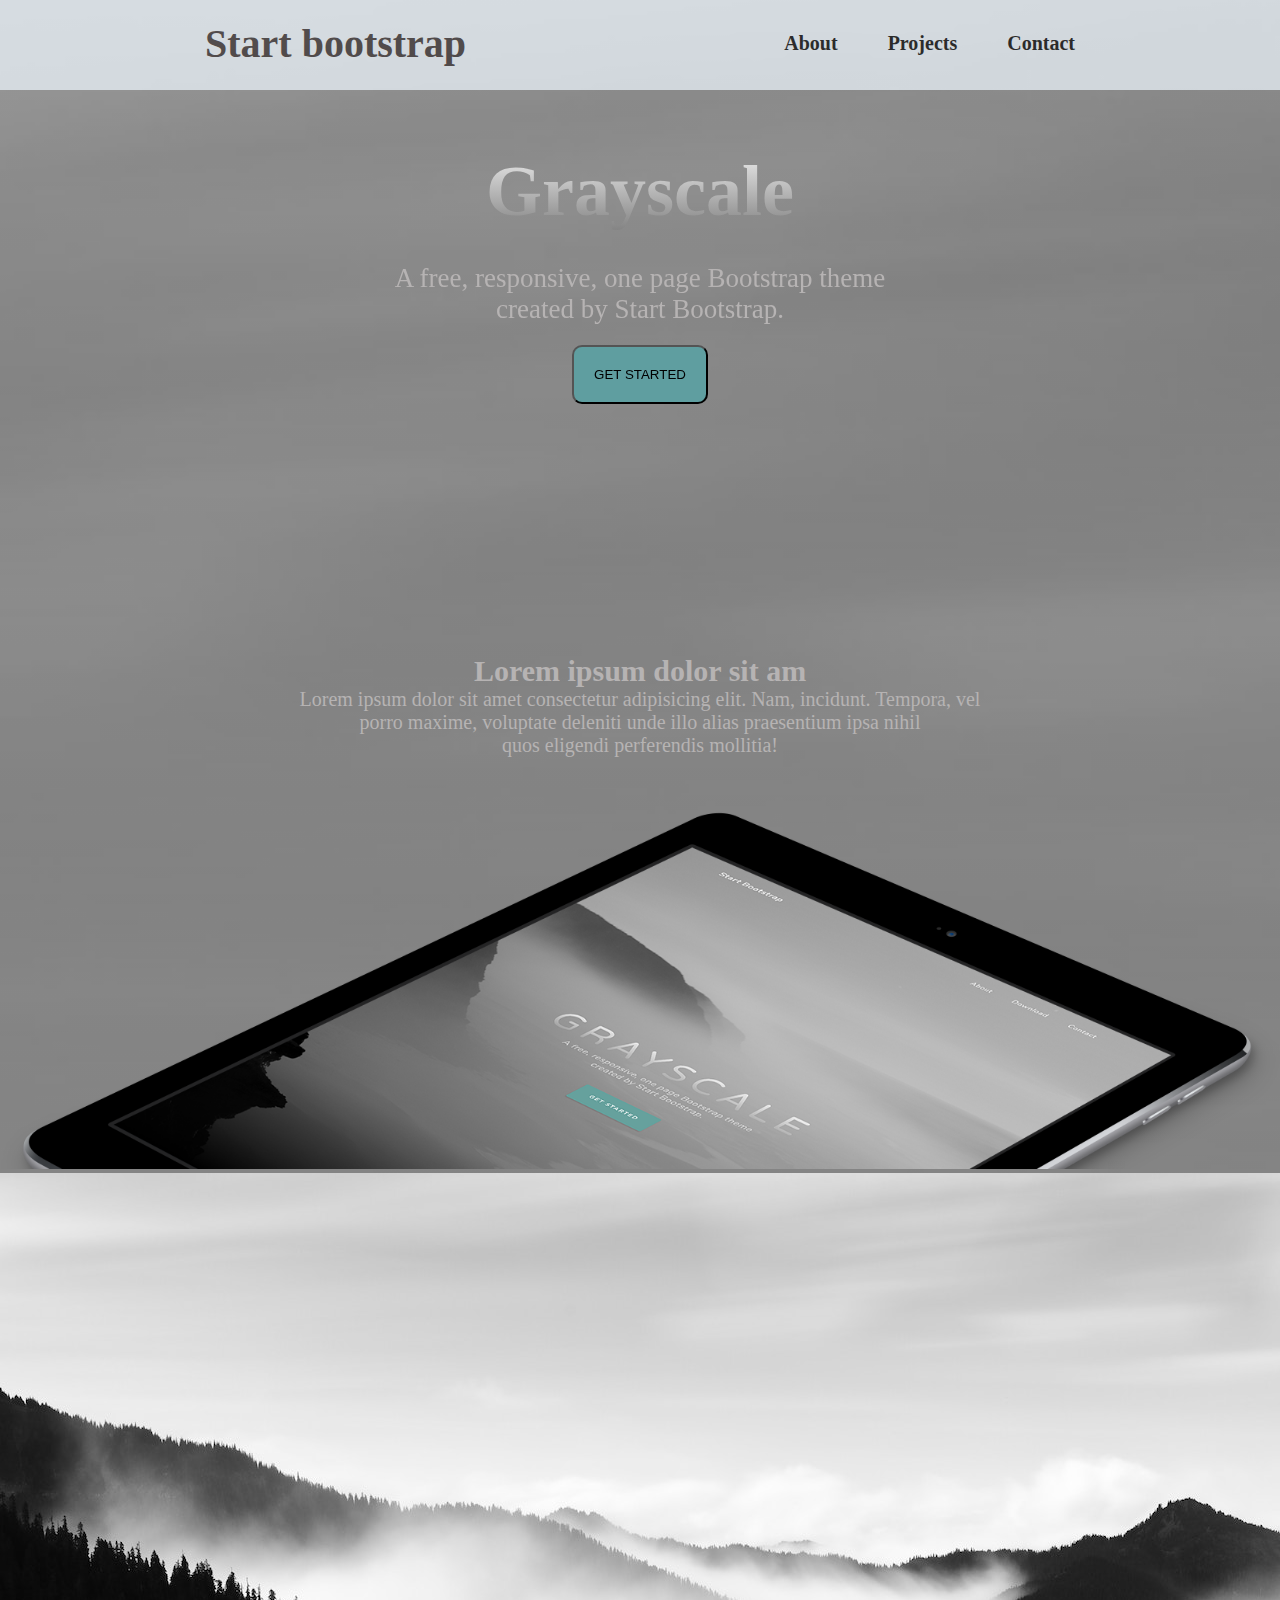
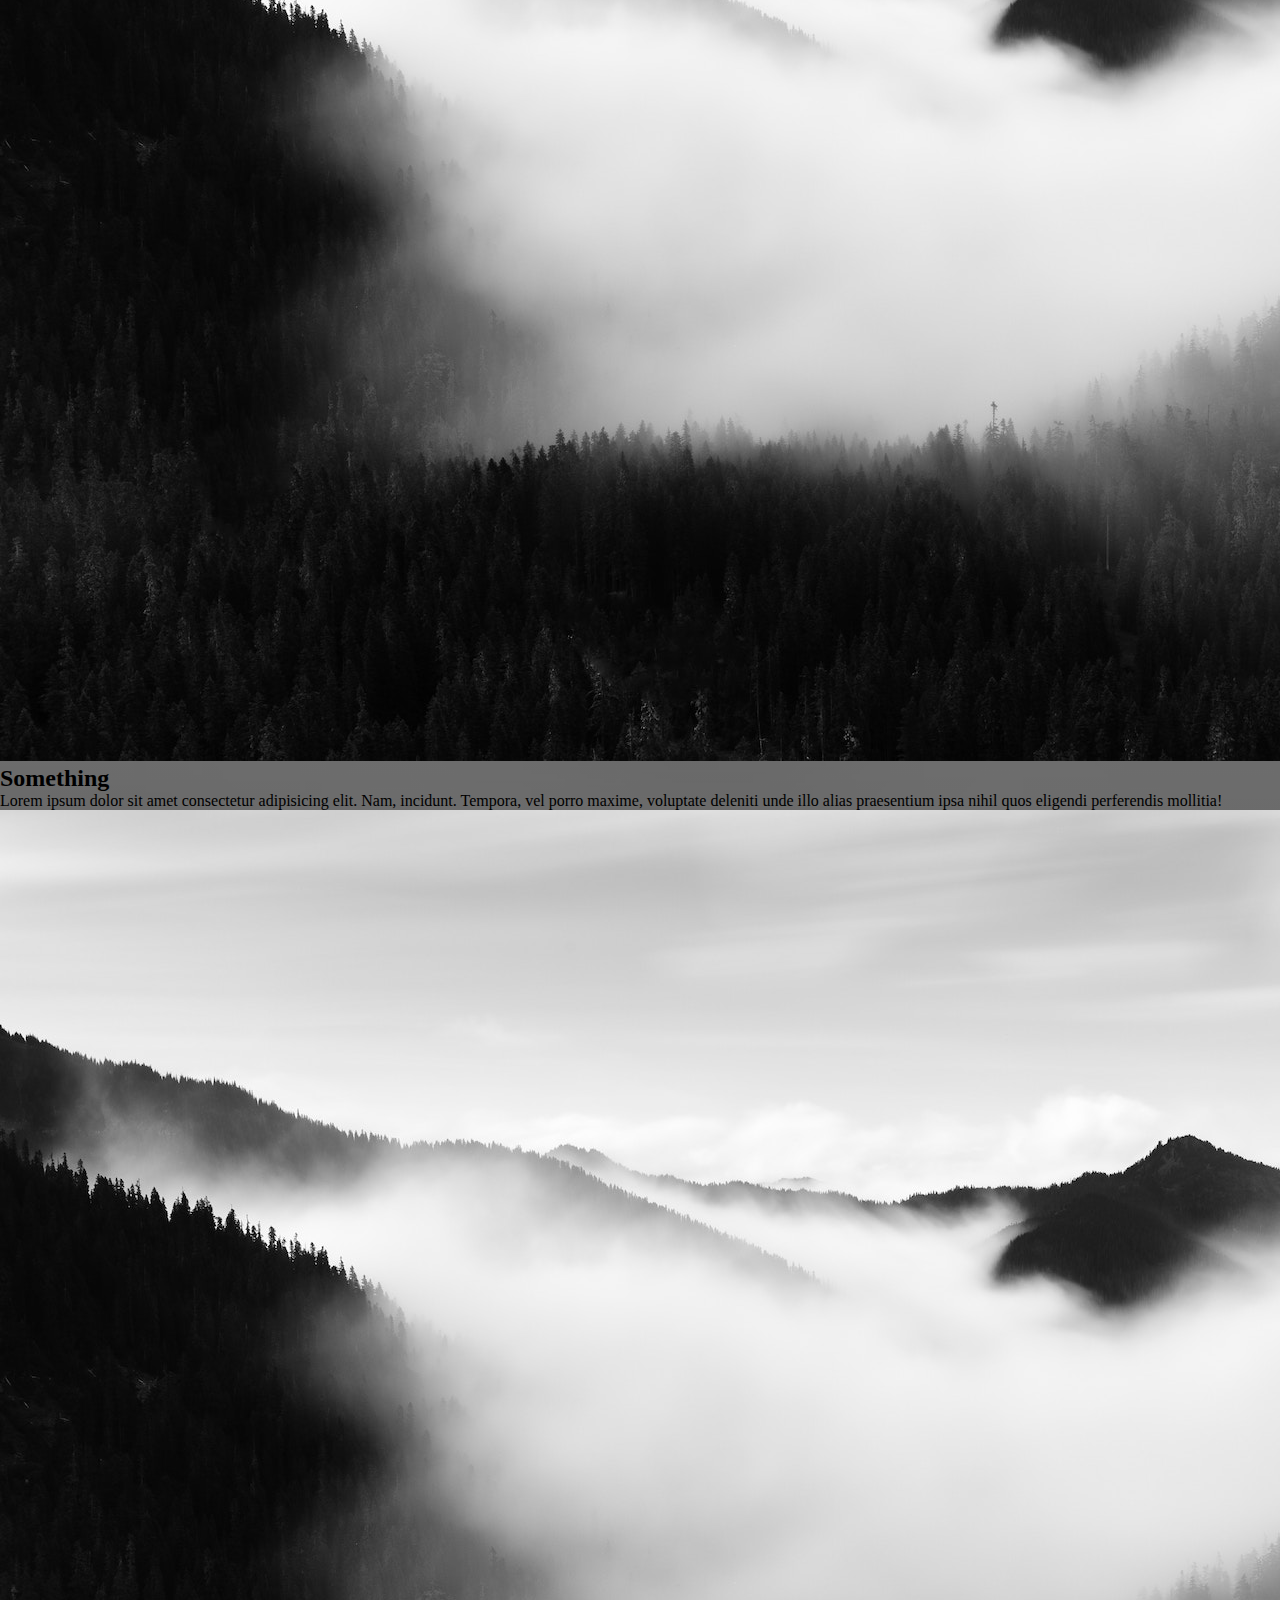
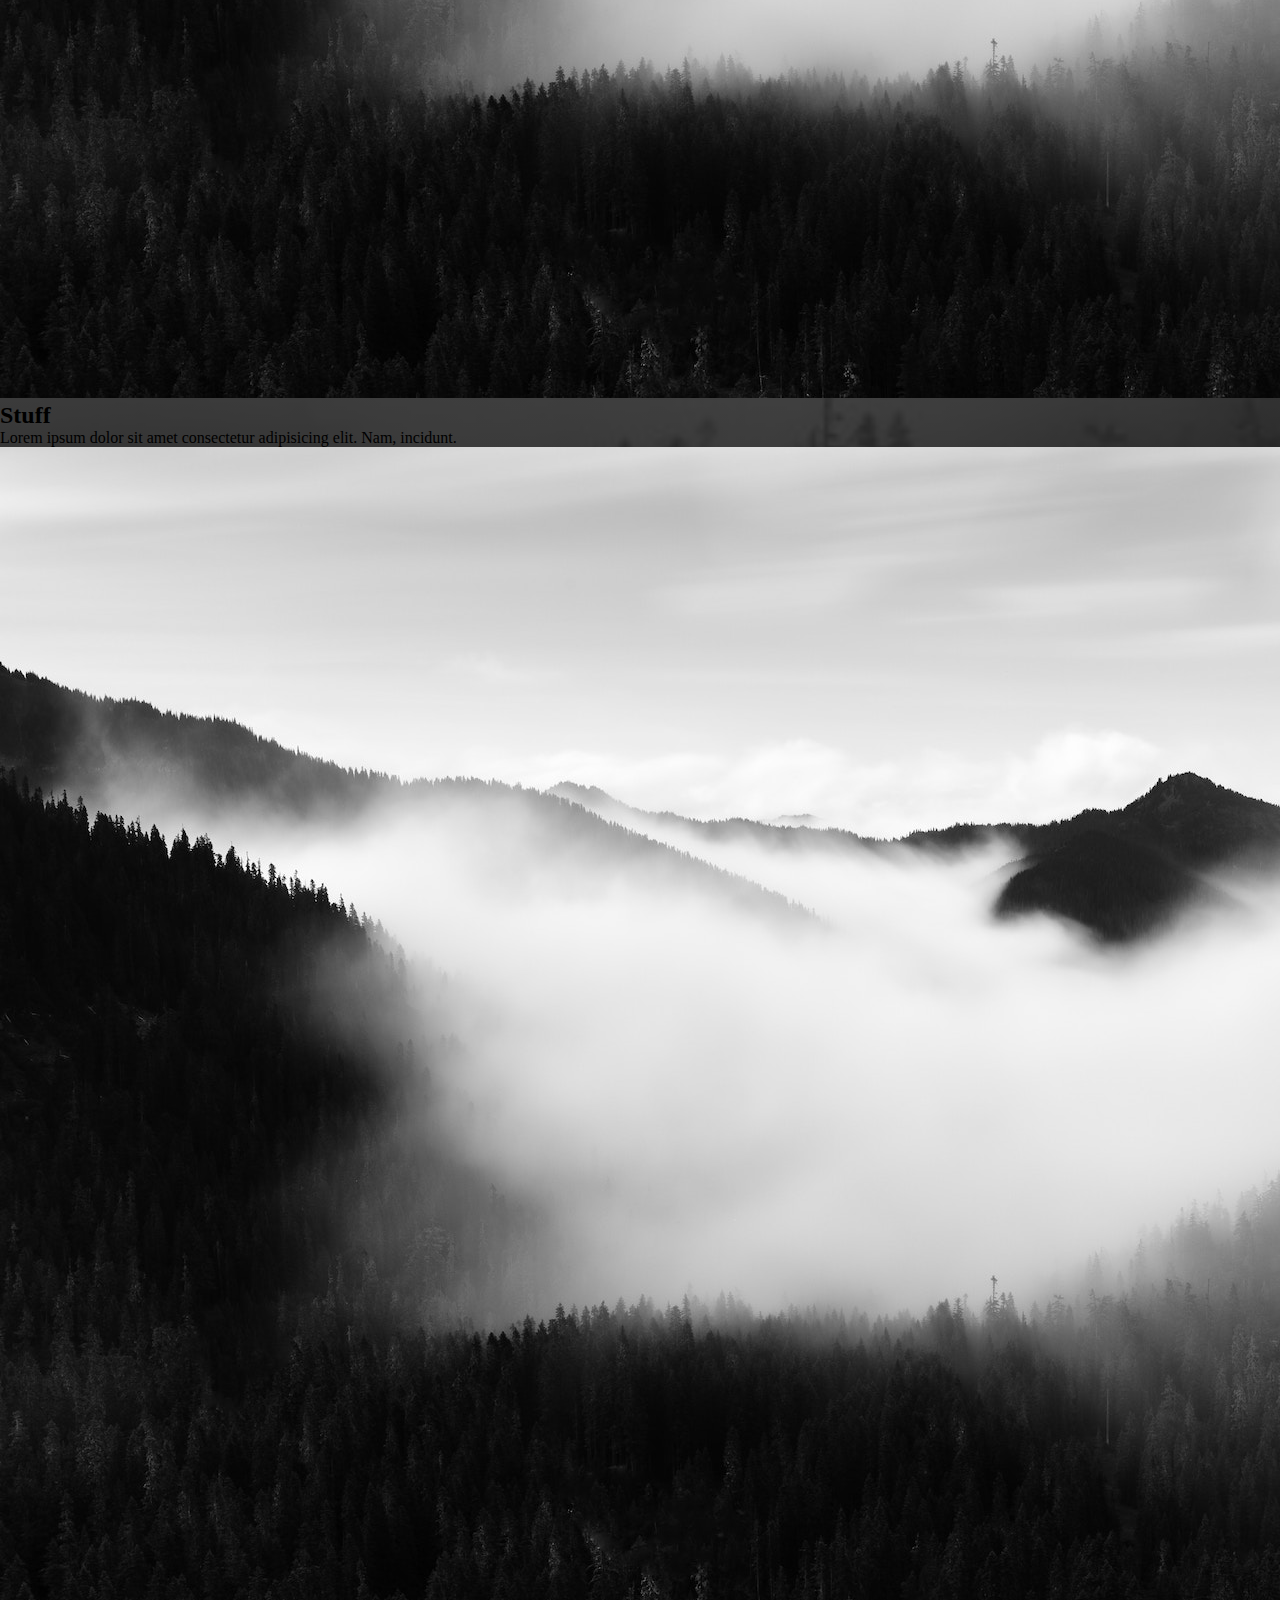
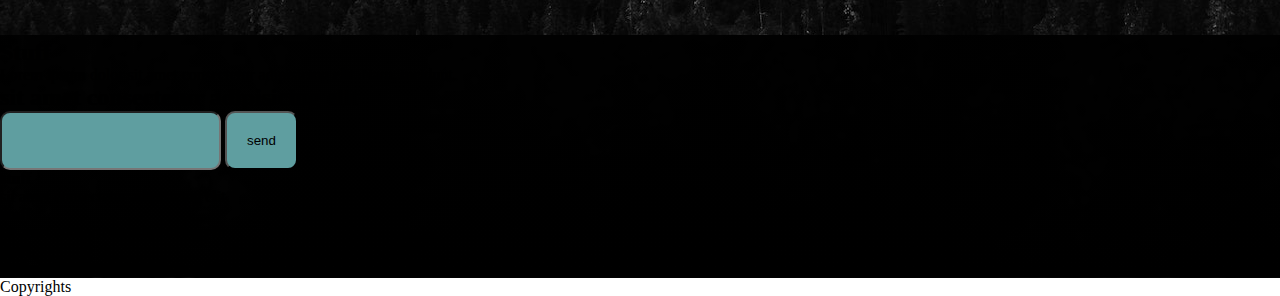
<file: code/index.html>
<!DOCTYPE html>
<html lang="en">
  <head>
    <meta name="viewport" content="width=device-width, initial-scale=1.0" />
    <meta charset="UTF-8" />
    <link rel="stylesheet" href="style.css" />
    <title>Stuff</title>
  </head>
  <body>
    <header>
      <nav><div class="container">
        <div class="divright1"><a href="#">Start bootstrap</a></div>
        <div class="divleft1">
          <ul>
            <li>About</li>
            <li>Projects</li>
            <li>Contact</li>
          </ul>
        </div></div>
      </nav>
    </header>
    <main>
      <div class="heading"><h1 class="h1">Grayscale</h1>   
        <p class="p">
          A free, responsive, one page Bootstrap theme <br> created by Start
          Bootstrap.
        </p>
        <input type="button" value="GET STARTED" /></div>
        <section class="asection">
            <div class="text">
                <div class="texthd">
                    <h2>Lorem ipsum dolor sit am</h2>
                    <p>
                    Lorem ipsum dolor sit amet consectetur adipisicing elit. Nam,
                    incidunt. Tempora, vel<br> porro maxime, voluptate deleniti unde illo
                    alias praesentium ipsa nihil<br> quos eligendi perferendis mollitia!
                  </p></div>
                  <img src="ipad.png" alt="somth" class="image">
              </div>
        </section>
        <section>
            <img src="bg-masthead.jpg" alt="somth">
            <div class="thetext">
            <h2>Something</h2>
            <p>Lorem ipsum dolor sit amet consectetur adipisicing elit. Nam,
                incidunt. Tempora, vel porro maxime, voluptate deleniti unde illo
                alias praesentium ipsa nihil quos eligendi perferendis mollitia!</p>
            </div>
        </section>
        <section>
          <img src="bg-masthead.jpg" alt="hjk">
          <div><h2>Stuff</h2><p>Lorem ipsum dolor sit amet consectetur adipisicing elit. Nam,
            incidunt. </p></div>
          <img src="bg-masthead.jpg" alt="hjk">
          <div><h2>Stuff</h2><p>Lorem ipsum dolor sit amet consectetur adipisicing elit. Nam,
            incidunt. </p></div>
        </section>
        <section>
            <div>
                <h2>sit amet consectetur adipisicing elit</h2>
                <form action="">
                    <input type="text" name="text">
                    <input type="button" value="send">
                </form>
            </div>
        </section>
        <section>
            <div>
                <div>
                    <h4>stuff</h4>
                    <p>sit amet consectetur adipisicing elit</p>
                </div>
                <div>
                    <h4>stuff</h4>
                    <p>sit amet consectetur adipisicing elit</p>
                </div>
                <div>
                    <h4>stuff</h4>
                    <p>sit amet consectetur adipisicing elit</p>
                </div>
            </div>
        </section>
    </main>
    <footer><div>Copyrights</div></footer>
  </body>
</html>
</file>
<file: code/style.css>
* {
  margin: 0;
  padding: 0;
  box-sizing: border-box;
}
main {
  background-image: linear-gradient(to bottom, rgba(0, 0, 0, 0.3) 0%, rgba(0, 0, 0, 0.7) 75%, #000 100%), url("bg-masthead.jpg");
  background-size: cover;
  background-position: center;
  background-repeat: no-repeat;
}
header {
  position: fixed;
  background-color: aliceblue;
  height: 90px;;
  top: 0;
  right: 0;
  left: 0;
  opacity: 0.7;
}

.container {
  margin-left: 205px;
  margin-right: 205px;
  display: flex;
  justify-content: space-between;
  align-items: center;
}

a{
  text-decoration: none;
  color: rgb(53, 45, 45);
  font-weight: bold;
  font-size: 40px;
}
.divright1{
margin-top: 20px;
 
}
.divleft1{
  margin-top: 20px;
  font-weight: bold;
  font-size: 20px;
}
ul {
  display: flex;
  flex-direction: row;
  gap: 50px;
  
}
li{
  list-style-type: none
}
.heading{
  display: flex;
  justify-content: center;
  align-items: center;
  flex-direction:column;
 position:relative;
 top: 150px;
}
.h1{
  font-size: 100px;
  margin-bottom: 30px;
  font-size: 72px;
  background: -webkit-linear-gradient(#eee, grey);
  -webkit-background-clip: text;
  -webkit-text-fill-color: transparent;
}
.p{
  font-size: 27px;
  text-align: center;
  margin-bottom: 20px;
  color: rgb(182, 179, 179);
}
.asection{
  margin-top: 400px;
  text-align: center;
}
.image{
  max-width: 100%;
  height: auto;
}
.texthd{
  font-size: 20px;
  text-align: center;
  margin-bottom: 50px;
  color: rgb(182, 179, 179);
}
input{
  background-color: cadetblue;
  padding: 20px;
  border-radius: 10px;
}
</file>
